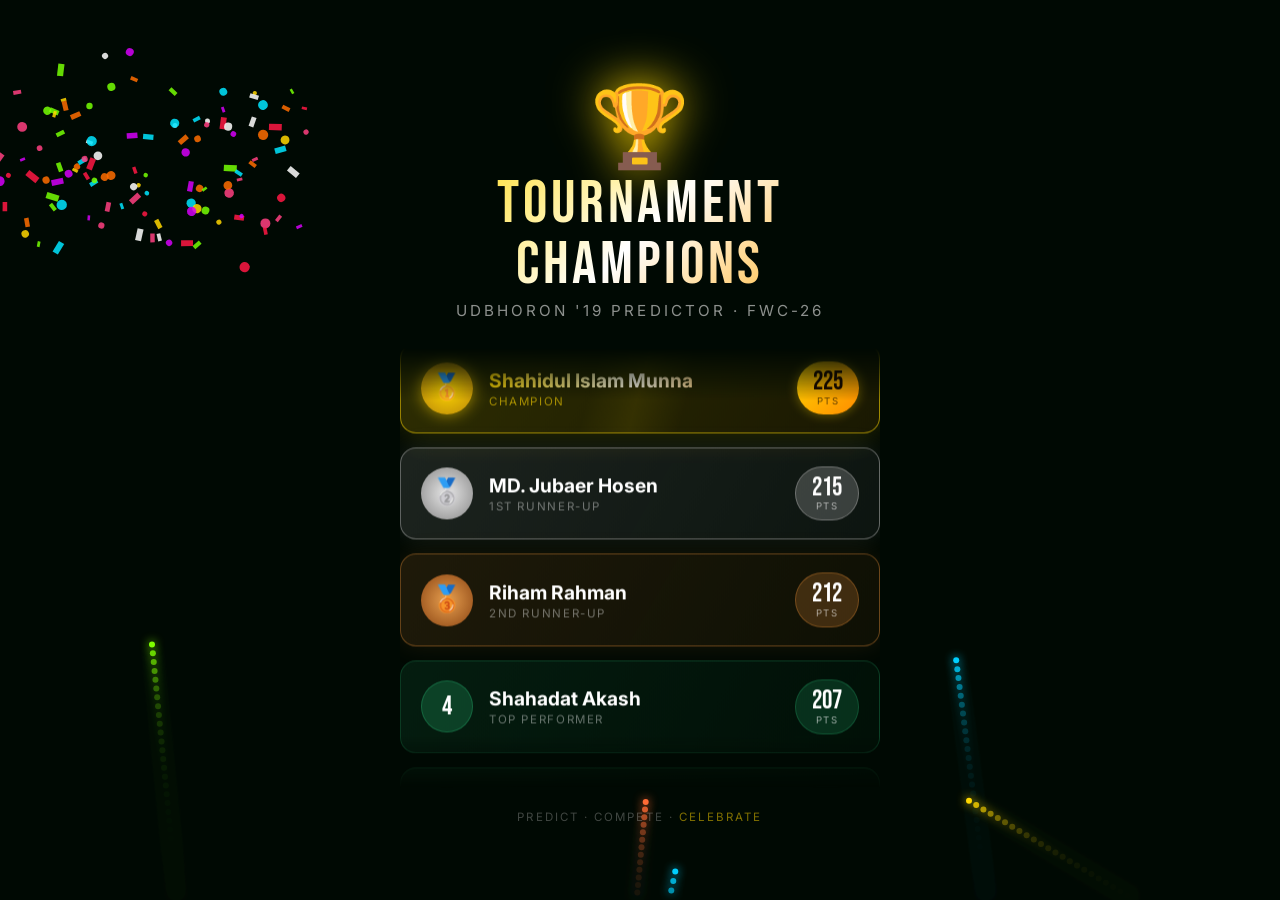
<file: celebrate.html>
<!DOCTYPE html>
<html lang="en">
<head>
  <meta charset="UTF-8">
  <meta name="viewport" content="width=device-width, initial-scale=1.0">
  <title>Udbhoron '19 Predictor FWC-26 — Champions!</title>
  <style>
    @import url('https://fonts.googleapis.com/css2?family=Bebas+Neue&family=Inter:wght@400;600;700;900&display=swap');

    *, *::before, *::after { box-sizing: border-box; margin: 0; padding: 0; }

    :root {
      --gold:   #FFD700;
      --gold2:  #FFA500;
      --silver: #C0C0C0;
      --bronze: #CD7F32;
      --green:  #0a4d2e;
      --green2: #1a7a4c;
      --bg:     #030e06;
    }

    body {
      background: var(--bg);
      font-family: 'Inter', sans-serif;
      overflow: hidden;
      height: 100dvh;
      width: 100vw;
      display: flex;
      flex-direction: column;
      align-items: center;
      justify-content: center;
    }

    /* ── Canvas layers ── */
    #fireworks-canvas, #confetti-canvas {
      position: fixed;
      inset: 0;
      pointer-events: none;
      z-index: 0;
    }
    #confetti-canvas { z-index: 1; }

    /* ── Main UI ── */
    .stage {
      position: relative;
      z-index: 10;
      width: min(480px, 94vw);
      display: flex;
      flex-direction: column;
      align-items: center;
      gap: 0;
    }

    /* Trophy + title */
    .title-block {
      text-align: center;
      margin-bottom: 28px;
      animation: fadeDown .9s ease both;
    }
    .trophy-emoji {
      font-size: clamp(3rem, 10vw, 5rem);
      display: block;
      filter: drop-shadow(0 0 24px var(--gold));
      animation: pulse 2s ease-in-out infinite;
    }
    .main-title {
      font-family: 'Bebas Neue', sans-serif;
      font-size: clamp(2rem, 8vw, 3.8rem);
      letter-spacing: .06em;
      background: linear-gradient(135deg, var(--gold) 0%, #fff 50%, var(--gold2) 100%);
      -webkit-background-clip: text;
      -webkit-text-fill-color: transparent;
      background-clip: text;
      line-height: 1;
      text-shadow: none;
    }
    .sub-title {
      font-size: clamp(.75rem, 2.5vw, .95rem);
      color: rgba(255,255,255,.55);
      letter-spacing: .2em;
      text-transform: uppercase;
      margin-top: 6px;
    }

    /* ── Scroll container ── */
    .scroll-window {
      width: 100%;
      height: clamp(320px, 55vh, 440px);
      overflow: hidden;
      position: relative;
      mask-image: linear-gradient(to bottom,
        transparent 0%, black 12%,
        black 88%, transparent 100%);
      -webkit-mask-image: linear-gradient(to bottom,
        transparent 0%, black 12%,
        black 88%, transparent 100%);
    }

    .scroll-track {
      display: flex;
      flex-direction: column;
      gap: 14px;
      padding: 40px 0;
      /* JS sets transform */
    }

    /* ── Individual winner card ── */
    .winner-card {
      width: 100%;
      border-radius: 16px;
      padding: 18px 20px;
      display: flex;
      align-items: center;
      gap: 16px;
      position: relative;
      overflow: hidden;
      transition: transform .2s;
      backdrop-filter: blur(8px);
    }

    /* rank-specific themes */
    .rank-1 {
      background: linear-gradient(120deg,
        rgba(255,215,0,.18) 0%, rgba(255,165,0,.10) 100%);
      border: 1.5px solid rgba(255,215,0,.55);
      box-shadow: 0 0 32px rgba(255,215,0,.20),
                  inset 0 1px 0 rgba(255,215,0,.3);
    }
    .rank-2 {
      background: linear-gradient(120deg,
        rgba(192,192,192,.15) 0%, rgba(160,160,180,.08) 100%);
      border: 1.5px solid rgba(192,192,192,.45);
      box-shadow: 0 0 24px rgba(192,192,192,.12);
    }
    .rank-3 {
      background: linear-gradient(120deg,
        rgba(205,127,50,.15) 0%, rgba(180,100,30,.08) 100%);
      border: 1.5px solid rgba(205,127,50,.45);
      box-shadow: 0 0 24px rgba(205,127,50,.12);
    }
    .rank-4, .rank-5 {
      background: linear-gradient(120deg,
        rgba(26,122,76,.18) 0%, rgba(10,77,46,.10) 100%);
      border: 1.5px solid rgba(26,122,76,.4);
    }

    /* shimmer stripe on rank-1 */
    .rank-1::before {
      content: '';
      position: absolute;
      inset: 0;
      background: linear-gradient(105deg,
        transparent 40%, rgba(255,215,0,.08) 50%, transparent 60%);
      animation: shimmer 3s linear infinite;
    }

    /* rank badge */
    .rank-badge {
      flex-shrink: 0;
      width: 52px;
      height: 52px;
      border-radius: 50%;
      display: flex;
      flex-direction: column;
      align-items: center;
      justify-content: center;
      font-family: 'Bebas Neue', sans-serif;
      font-size: 1.5rem;
      line-height: 1;
      position: relative;
    }
    .rank-1 .rank-badge {
      background: radial-gradient(circle, #FFD700, #B8860B);
      color: #1a0a00;
      box-shadow: 0 0 16px rgba(255,215,0,.6);
    }
    .rank-2 .rank-badge {
      background: radial-gradient(circle, #E8E8E8, #888);
      color: #111;
    }
    .rank-3 .rank-badge {
      background: radial-gradient(circle, #E8A050, #8B4513);
      color: #1a0a00;
    }
    .rank-4 .rank-badge, .rank-5 .rank-badge {
      background: rgba(26,122,76,.4);
      border: 1px solid rgba(26,122,76,.7);
      color: #fff;
    }
    .badge-medal { font-size: 1.6rem; line-height: 1; }

    /* info */
    .winner-info { flex: 1; min-width: 0; }
    .winner-name {
      font-size: clamp(1rem, 3.5vw, 1.2rem);
      font-weight: 700;
      color: #fff;
      white-space: nowrap;
      overflow: hidden;
      text-overflow: ellipsis;
    }
    .rank-1 .winner-name {
      background: linear-gradient(90deg, var(--gold), #fff, var(--gold2));
      -webkit-background-clip: text;
      -webkit-text-fill-color: transparent;
      background-clip: text;
    }
    .winner-label {
      font-size: .72rem;
      letter-spacing: .14em;
      text-transform: uppercase;
      color: rgba(255,255,255,.4);
      margin-top: 2px;
    }
    .rank-1 .winner-label { color: rgba(255,215,0,.6); }

    /* points pill */
    .points-pill {
      flex-shrink: 0;
      padding: 8px 16px;
      border-radius: 999px;
      text-align: center;
    }
    .rank-1 .points-pill {
      background: linear-gradient(135deg, #FFD700, #FF8C00);
      box-shadow: 0 0 12px rgba(255,215,0,.4);
    }
    .rank-2 .points-pill { background: rgba(192,192,192,.25); border: 1px solid rgba(192,192,192,.4); }
    .rank-3 .points-pill { background: rgba(205,127,50,.25); border: 1px solid rgba(205,127,50,.4); }
    .rank-4 .points-pill, .rank-5 .points-pill {
      background: rgba(26,122,76,.3);
      border: 1px solid rgba(26,122,76,.5);
    }
    .points-num {
      font-family: 'Bebas Neue', sans-serif;
      font-size: 1.6rem;
      line-height: 1;
      color: #fff;
    }
    .rank-1 .points-num { color: #1a0a00; }
    .points-label {
      font-size: .6rem;
      letter-spacing: .12em;
      text-transform: uppercase;
      color: rgba(255,255,255,.6);
    }
    .rank-1 .points-label { color: rgba(0,0,0,.6); }

    /* footer */
    .footer-line {
      margin-top: 22px;
      font-size: .72rem;
      letter-spacing: .18em;
      text-transform: uppercase;
      color: rgba(255,255,255,.25);
      text-align: center;
      animation: fadeDown 1.2s .6s ease both;
    }
    .footer-line span { color: rgba(255,215,0,.5); }

    /* ── Animations ── */
    @keyframes fadeDown {
      from { opacity: 0; transform: translateY(-20px); }
      to   { opacity: 1; transform: translateY(0); }
    }
    @keyframes pulse {
      0%, 100% { transform: scale(1);   filter: drop-shadow(0 0 18px var(--gold)); }
      50%       { transform: scale(1.08); filter: drop-shadow(0 0 36px var(--gold2)); }
    }
    @keyframes shimmer {
      from { transform: translateX(-100%); }
      to   { transform: translateX(200%); }
    }

    /* ── Reduced motion ── */
    @media (prefers-reduced-motion: reduce) {
      *, *::before, *::after { animation: none !important; transition: none !important; }
    }
  </style>
</head>
<body>

<canvas id="fireworks-canvas"></canvas>
<canvas id="confetti-canvas"></canvas>

<div class="stage">
  <div class="title-block">
    <span class="trophy-emoji">🏆</span>
    <div class="main-title">Tournament Champions</div>
    <div class="sub-title">Udbhoron '19 Predictor · FWC-26</div>
  </div>

  <div class="scroll-window">
    <div class="scroll-track" id="scrollTrack">
      <!-- cards injected by JS -->
    </div>
  </div>

  <div class="footer-line">
    Predict · Compete · <span>Celebrate</span>
  </div>
</div>

<script>
/* ══════════════════════════════════════════
   ① WINNER DATA — শুধু এখানে নাম ও পয়েন্ট বদলাও
   ══════════════════════════════════════════ */
const WINNERS = [
  { rank: 1, name: 'Shahidul Islam Munna', points: 225, medal: '🥇' },
  { rank: 2, name: 'MD. Jubaer Hosen',     points: 215, medal: '🥈' },
  { rank: 3, name: 'Riham Rahman',         points: 212, medal: '🥉' },
  { rank: 4, name: 'Shahadat Akash',       points: 207, medal: '4' },
  { rank: 5, name: 'MD Abu-al Kawsar',     points: 203, medal: '5' },
];

const RANK_LABEL = ['','Champion','1st Runner-up','2nd Runner-up','Top Performer','Top Performer'];

/* ══════════════════════════════════════════
   ② RENDER CARDS
   ══════════════════════════════════════════ */
const track = document.getElementById('scrollTrack');

// duplicate cards 3× so the scroll loop looks seamless
[...WINNERS, ...WINNERS, ...WINNERS].forEach(w => {
  const card = document.createElement('div');
  card.className = `winner-card rank-${w.rank}`;
  card.innerHTML = `
    <div class="rank-badge">
      <span class="badge-medal">${w.rank <= 3 ? w.medal : w.rank}</span>
    </div>
    <div class="winner-info">
      <div class="winner-name">${w.name}</div>
      <div class="winner-label">${RANK_LABEL[w.rank]}</div>
    </div>
    <div class="points-pill">
      <div class="points-num">${w.points}</div>
      <div class="points-label">pts</div>
    </div>
  `;
  track.appendChild(card);
});

/* ══════════════════════════════════════════
   ③ SCROLL ANIMATION
   ══════════════════════════════════════════ */
let scrollY = 0;
const SPEED = 0.6; // px per frame — কমাও/বাড়াও
let lastTime = 0;

function animateScroll(ts) {
  const dt = Math.min(ts - lastTime, 50);
  lastTime = ts;
  scrollY += SPEED * (dt / 16.67);

  const cardH = track.children[0]?.getBoundingClientRect().height ?? 80;
  const blockH = (cardH + 14) * WINNERS.length;
  if (scrollY >= blockH) scrollY -= blockH;

  track.style.transform = `translateY(${-scrollY}px)`;
  requestAnimationFrame(animateScroll);
}
requestAnimationFrame(ts => { lastTime = ts; requestAnimationFrame(animateScroll); });

/* ══════════════════════════════════════════
   ④ FIREWORKS (canvas A — background)
   ══════════════════════════════════════════ */
const fwCanvas = document.getElementById('fireworks-canvas');
const fwCtx    = fwCanvas.getContext('2d');

function resizeCanvases() {
  fwCanvas.width  = window.innerWidth;
  fwCanvas.height = window.innerHeight;
  cfCanvas.width  = window.innerWidth;
  cfCanvas.height = window.innerHeight;
}

const FW_COLORS = ['#FFD700','#FF6B35','#FF1493','#00CFFF','#7FFF00','#FF4500','#FFF'];

class Firework {
  constructor() { this.reset(); }
  reset() {
    this.x  = Math.random() * fwCanvas.width;
    this.y  = fwCanvas.height;
    this.tx = 80 + Math.random() * (fwCanvas.width - 160);
    this.ty = 80 + Math.random() * (fwCanvas.height * .45);
    const dist = Math.hypot(this.tx - this.x, this.ty - this.y);
    const speed = 6 + Math.random() * 4;
    this.vx = (this.tx - this.x) / dist * speed;
    this.vy = (this.ty - this.y) / dist * speed;
    this.color = FW_COLORS[Math.floor(Math.random() * FW_COLORS.length)];
    this.done  = false;
    this.particles = [];
  }
  update() {
    if (this.done) return;
    this.x += this.vx; this.y += this.vy;
    const dist = Math.hypot(this.tx - this.x, this.ty - this.y);
    if (dist < 8) { this.explode(); this.done = true; }
  }
  explode() {
    const n = 60 + Math.floor(Math.random() * 40);
    for (let i = 0; i < n; i++) {
      const angle = (Math.PI * 2 / n) * i;
      const speed = 1.5 + Math.random() * 3.5;
      this.particles.push({
        x: this.x, y: this.y,
        vx: Math.cos(angle) * speed,
        vy: Math.sin(angle) * speed,
        life: 1, decay: .012 + Math.random() * .018,
        size: 2 + Math.random() * 2,
        color: this.color,
      });
    }
  }
  draw() {
    if (!this.done) {
      fwCtx.beginPath();
      fwCtx.arc(this.x, this.y, 3, 0, Math.PI * 2);
      fwCtx.fillStyle = this.color;
      fwCtx.shadowBlur = 10; fwCtx.shadowColor = this.color;
      fwCtx.fill();
      fwCtx.shadowBlur = 0;
    }
    this.particles.forEach(p => {
      p.x += p.vx; p.y += p.vy;
      p.vy += .06;          // gravity
      p.vx *= .97;
      p.life -= p.decay;
      fwCtx.globalAlpha = Math.max(0, p.life);
      fwCtx.beginPath();
      fwCtx.arc(p.x, p.y, p.size * p.life, 0, Math.PI * 2);
      fwCtx.fillStyle = p.color;
      fwCtx.shadowBlur = 6; fwCtx.shadowColor = p.color;
      fwCtx.fill();
      fwCtx.shadowBlur = 0;
    });
    fwCtx.globalAlpha = 1;
    this.particles = this.particles.filter(p => p.life > 0);
  }
}

const fireworks = [];
let fwTimer = 0;

function launchFirework() {
  if (fireworks.length < 14) fireworks.push(new Firework());
}

function animateFireworks() {
  fwCtx.fillStyle = 'rgba(3,14,6,.18)';
  fwCtx.fillRect(0, 0, fwCanvas.width, fwCanvas.height);

  fwTimer++;
  if (fwTimer % 28 === 0) launchFirework();

  fireworks.forEach(fw => { fw.update(); fw.draw(); });
  fireworks.forEach((fw, i) => {
    if (fw.done && fw.particles.length === 0) {
      fireworks[i] = new Firework();
    }
  });
  requestAnimationFrame(animateFireworks);
}

// start a few immediately
for (let i = 0; i < 4; i++) setTimeout(launchFirework, i * 400);
requestAnimationFrame(animateFireworks);

/* ══════════════════════════════════════════
   ⑤ CONFETTI (canvas B — foreground)
   ══════════════════════════════════════════ */
const cfCanvas = document.getElementById('confetti-canvas');
const cfCtx    = cfCanvas.getContext('2d');

const CF_COLORS = [
  '#FFD700','#FF4081','#00E5FF','#76FF03',
  '#FF6D00','#D500F9','#fff','#FF1744',
];

class Confetti {
  constructor() { this.reset(true); }
  reset(initial = false) {
    this.x    = Math.random() * cfCanvas.width;
    this.y    = initial ? Math.random() * cfCanvas.height : -20;
    this.size = 5 + Math.random() * 8;
    this.vx   = (Math.random() - .5) * 2;
    this.vy   = 1.5 + Math.random() * 3;
    this.rot  = Math.random() * Math.PI * 2;
    this.rotV = (Math.random() - .5) * .15;
    this.color= CF_COLORS[Math.floor(Math.random() * CF_COLORS.length)];
    this.shape= Math.random() < .5 ? 'rect' : 'circle';
    this.wave = Math.random() * Math.PI * 2;
    this.waveA= .4 + Math.random() * .6;
  }
  update() {
    this.wave += .04;
    this.x += this.vx + Math.sin(this.wave) * this.waveA;
    this.y += this.vy;
    this.rot += this.rotV;
    if (this.y > cfCanvas.height + 20) this.reset();
  }
  draw() {
    cfCtx.save();
    cfCtx.translate(this.x, this.y);
    cfCtx.rotate(this.rot);
    cfCtx.fillStyle = this.color;
    cfCtx.globalAlpha = .85;
    if (this.shape === 'rect') {
      cfCtx.fillRect(-this.size / 2, -this.size / 4, this.size, this.size / 2);
    } else {
      cfCtx.beginPath();
      const r = Math.max(0.1, this.size / 2.5); cfCtx.arc(0, 0, r, 0, Math.PI * 2);
      cfCtx.fill();
    }
    cfCtx.restore();
  }
}

const confettis = Array.from({ length: 120 }, () => new Confetti());

function animateConfetti() {
  cfCtx.clearRect(0, 0, cfCanvas.width, cfCanvas.height);
  confettis.forEach(c => { c.update(); c.draw(); });
  requestAnimationFrame(animateConfetti);
}
requestAnimationFrame(animateConfetti);

/* resize */
window.addEventListener('resize', resizeCanvases);
resizeCanvases();
</script>
</body>
</html>
</file>
